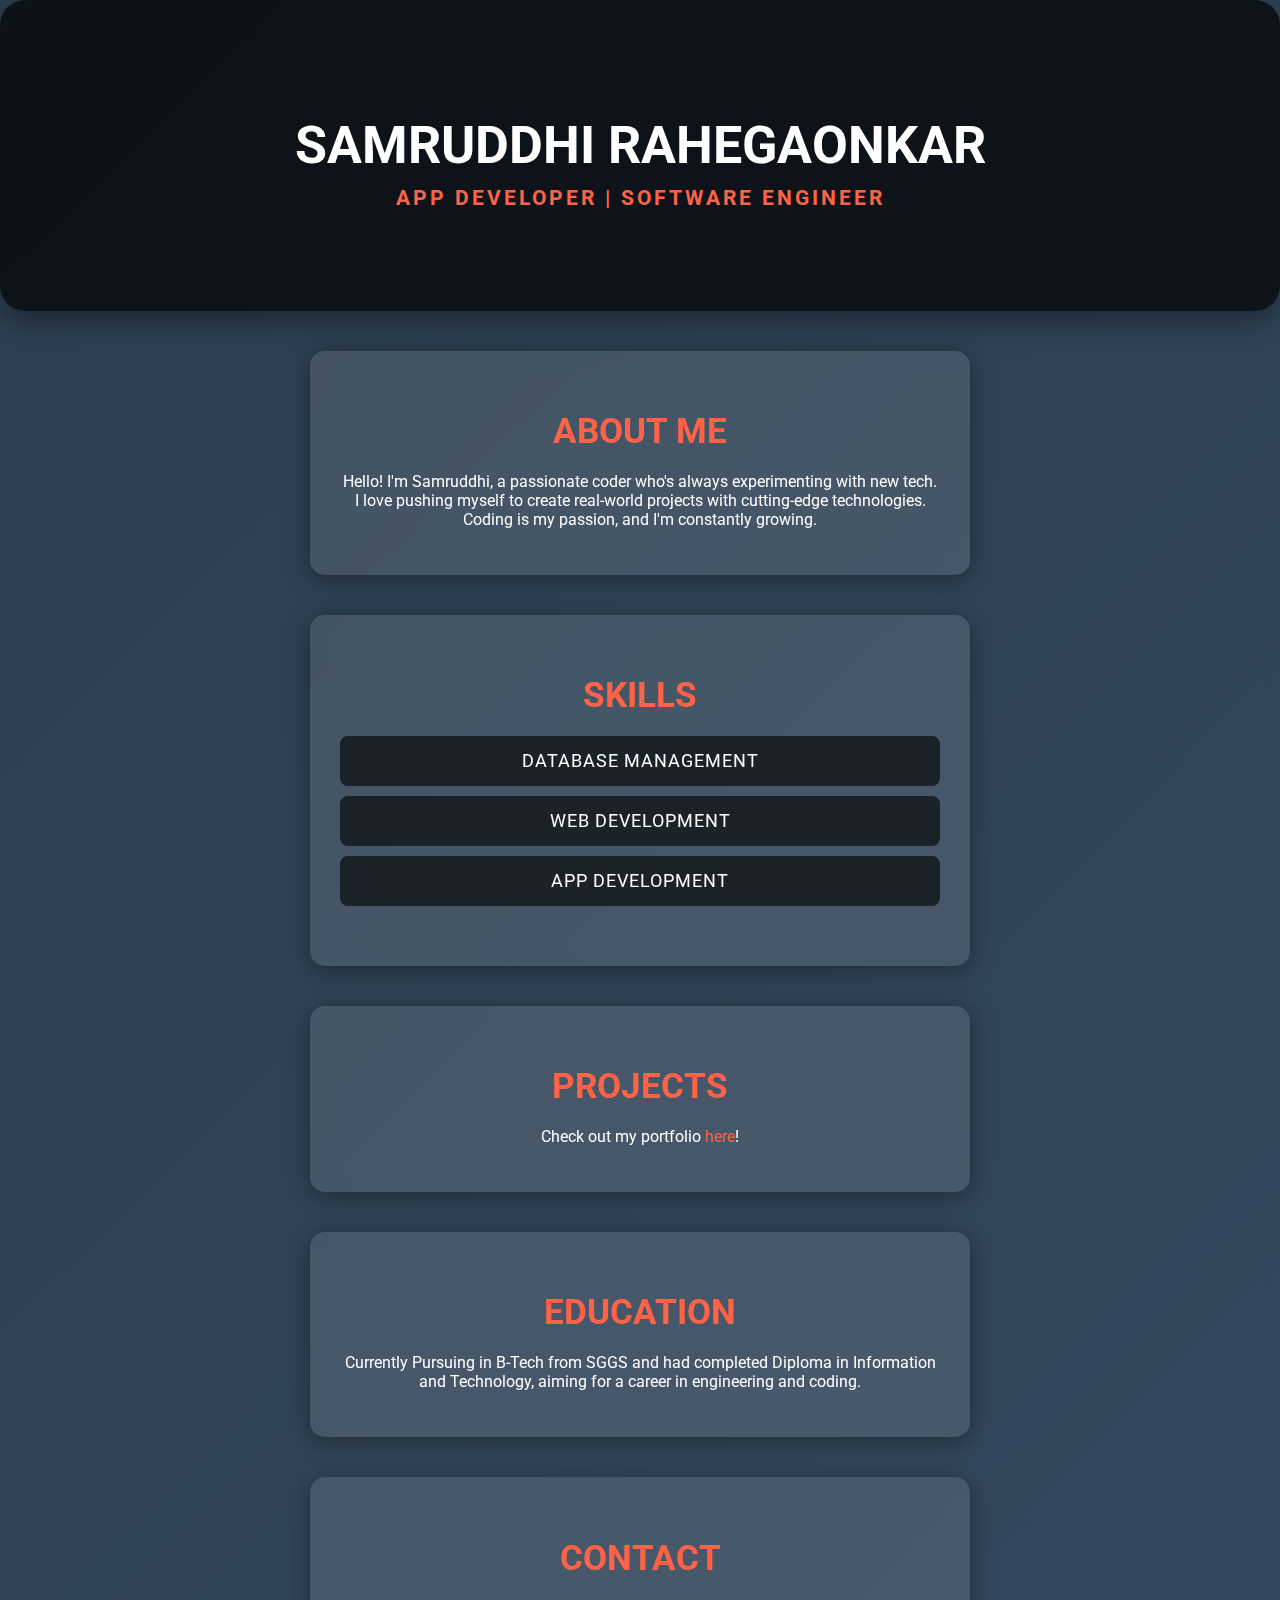
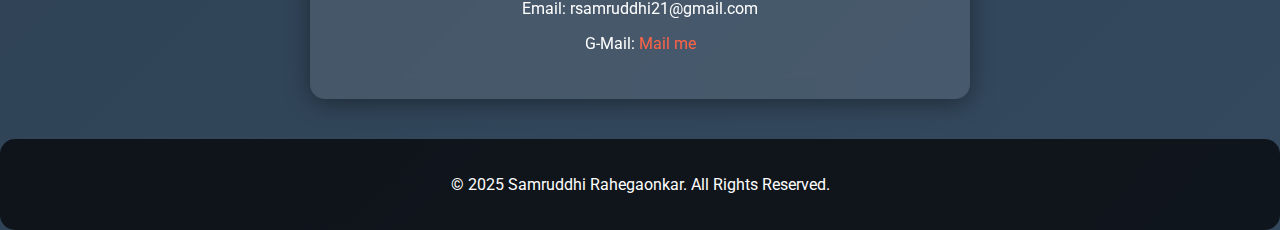
<file: index.html>
<!DOCTYPE html>
<html lang="en">
<head>
    <meta charset="UTF-8">
    <meta name="viewport" content="width=device-width, initial-scale=1.0">
    <title> Samruddhi Rahegaonkar - Portfolio</title>
    <link href="https://fonts.googleapis.com/css2?family=Roboto:wght@400;700&display=swap" rel="stylesheet">
    <link rel="stylesheet" href="style2.css">
</head>
<body>
    <header>
        <h1>Samruddhi Rahegaonkar</h1>
        <p class="tagline">App developer | Software Engineer </p>
    </header>

    <section class="about">
        <h2>About Me</h2>
        <p>Hello! I'm Samruddhi, a passionate coder who's always experimenting with new tech. I love pushing myself to create real-world projects with cutting-edge technologies. Coding is my passion, and I'm constantly growing.</p>
    </section>

    <section class="skills">
        <h2>Skills</h2>
        <ul>
            <li>Database Management </li>
            <li>Web Development</li>
            <li>App Development </li>
        </ul>

            </section>

    <section class="projects">
        <h2>Projects</h2>
        <p>Check out my portfolio <a href="https://samruddhis-portfolio.netlify.app" target="_blank">here</a>!</p>
    </section>

    <section class="education">
        <h2>Education</h2>
        <p>Currently Pursuing in B-Tech from SGGS and had completed Diploma in Information and Technology, aiming for a career in engineering and coding.</p>
    </section>

    <section class="contact">
        <h2>Contact</h2>
        <p>Email: rsamruddhi21@gmail.com </p>
        <p>G-Mail: <a href="https://mail.google.com/mail/u/0/?ogbl#inbox/" target="_blank">Mail me</a></p>
    </section>

    <footer>
        <p>© 2025 Samruddhi Rahegaonkar. All Rights Reserved.</p>
           </footer>
     <script src="script2.js"></script>
</body>
</html>
</file>
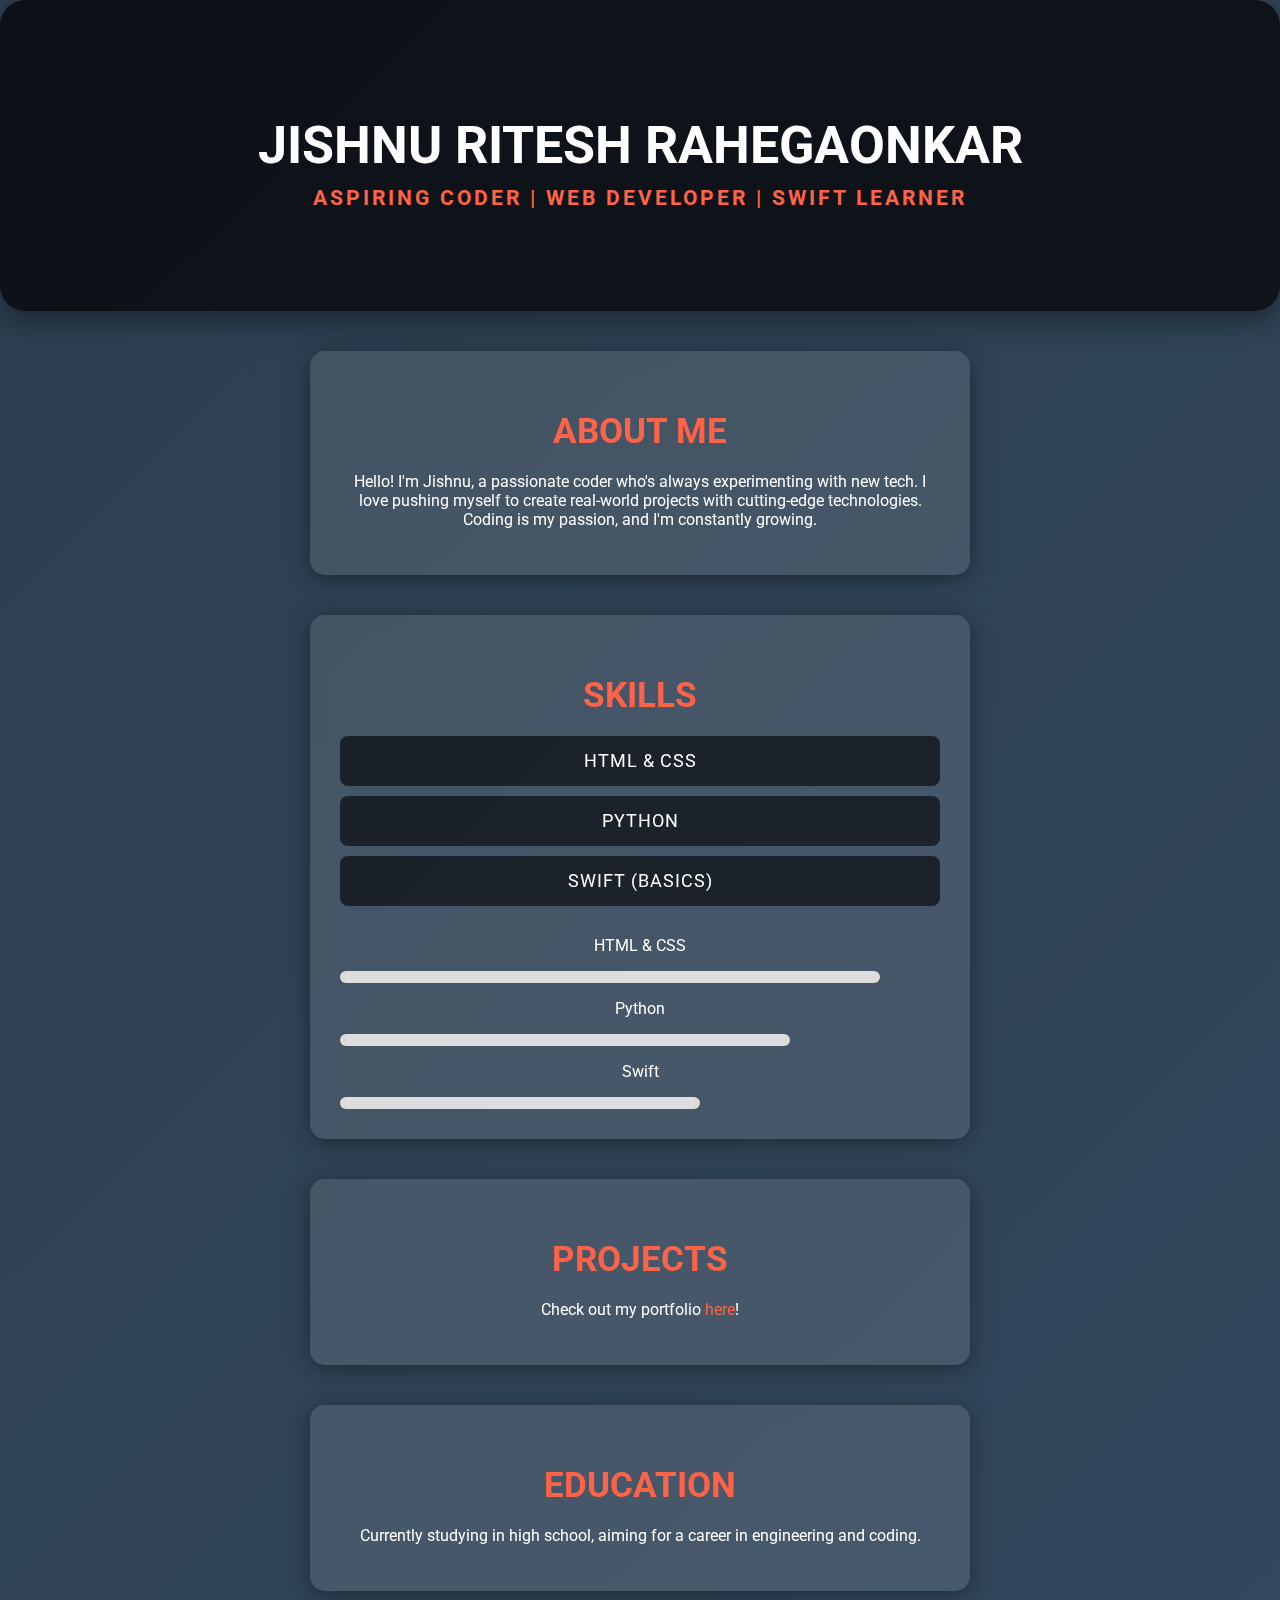
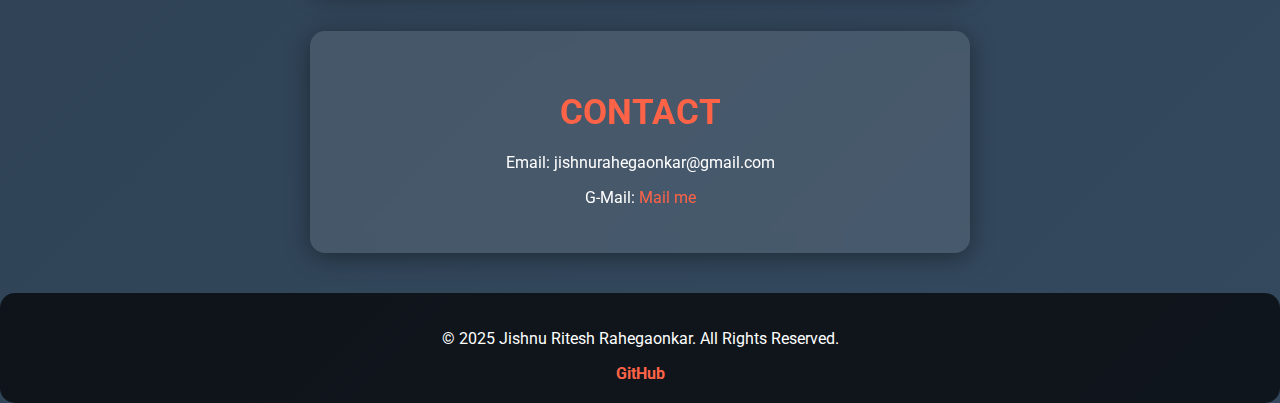
<file: index2.html>
<!DOCTYPE html>
<html lang="en">
<head>
    <meta charset="UTF-8">
    <meta name="viewport" content="width=device-width, initial-scale=1.0">
    <title>Jishnu Ritesh Rahegaonkar - Portfolio</title>
    <link href="https://fonts.googleapis.com/css2?family=Roboto:wght@400;700&display=swap" rel="stylesheet">
    <link rel="stylesheet" href="style2.css">
</head>
<body>
    <header>
        <h1>Jishnu Ritesh Rahegaonkar</h1>
        <p class="tagline">Aspiring Coder | Web Developer | Swift Learner</p>
    </header>

    <section class="about">
        <h2>About Me</h2>
        <p>Hello! I'm Jishnu, a passionate coder who's always experimenting with new tech. I love pushing myself to create real-world projects with cutting-edge technologies. Coding is my passion, and I'm constantly growing.</p>
    </section>

    <section class="skills">
        <h2>Skills</h2>
        <ul>
            <li>HTML & CSS</li>
            <li>Python</li>
            <li>Swift (Basics)</li>
        </ul>

        <div class="skill">
            <p>HTML & CSS</p>
            <div class="progress-bar" style="width: 90%"></div>
        </div>
        <div class="skill">
            <p>Python</p>
            <div class="progress-bar" style="width: 75%"></div>
        </div>
        <div class="skill">
            <p>Swift</p>
            <div class="progress-bar" style="width: 60%"></div>
        </div>
    </section>

    <section class="projects">
        <h2>Projects</h2>
        <p>Check out my portfolio <a href="https://jishnu-portfolio.netlify.app" target="_blank">here</a>!</p>
    </section>

    <section class="education">
        <h2>Education</h2>
        <p>Currently studying in high school, aiming for a career in engineering and coding.</p>
    </section>

    <section class="contact">
        <h2>Contact</h2>
        <p>Email: jishnurahegaonkar@gmail.com</p>
        <p>G-Mail: <a href="https://mail.google.com/mail/u/0/?ogbl#inbox/" target="_blank">Mail me</a></p>
    </section>

    <footer>
        <p>© 2025 Jishnu Ritesh Rahegaonkar. All Rights Reserved.</p>
        <div class="social-links">
        <a href="https://github.com/JishnuDevTech" target="_blank">GitHub</a>
        </div>
   </footer>
     <script src="script2.js"></script>
</body>
</html>
</file>
<file: style2.css>
/* General Styles */
body {
    font-family: 'Roboto', sans-serif;
    margin: 0;
    padding: 0;
    background: linear-gradient(135deg, #2c3e50, #34495e);
    color: #fff;
    text-align: center;
    animation: gradientBG 15s ease infinite;
    overflow-x: hidden;
}

/* Gradient Animation */
@keyframes gradientBG {
    0% { background-position: 0% 50%; }
    50% { background-position: 100% 50%; }
    100% { background-position: 0% 50%; }
}

/* Header */
header {
    background: rgba(0, 0, 0, 0.7);
    color: #fff;
    padding: 80px 20px;
    font-size: 1.3em;
    text-transform: uppercase;
    box-shadow: 0px 10px 30px rgba(0, 0, 0, 0.4);
    border-radius: 25px;
    animation: slideIn 1s ease-out;
}

/* Header Text */
header h1 {
    font-size: 2.5em;
    animation: fadeIn 2s ease-in-out;
    margin-bottom: 0;
}

/* Tagline */
header .tagline {
    font-size: 1em;
    font-weight: bold;
    margin-top: 10px;
    letter-spacing: 3px;
    color: #ff6347;
}

/* Fade in animation */
@keyframes fadeIn {
    0% { opacity: 0; }
    100% { opacity: 1; }
}

/* Section Styles */
section {
    margin: 40px auto;
    padding: 30px;
    max-width: 600px;
    background: rgba(255, 255, 255, 0.1);
    backdrop-filter: blur(8px);
    border-radius: 15px;
    box-shadow: 0px 4px 25px rgba(0, 0, 0, 0.4);
    color: #ffs;
    animation: fadeUp 1.5s ease-in-out;
}

@keyframes fadeUp {
    0% { opacity: 0; transform: translateY(20px); }
    100% { opacity: 1; transform: translateY(0); }
}

section h2 {
    font-size: 2.2em;
    margin-bottom: 20px;
    text-transform: uppercase;
    color: #ff6347;
}

/* Skills List */
ul {
    list-style: none;
    padding: 0;
    margin-bottom: 30px;
}

ul li {
    background: rgba(0, 0, 0, 0.6);
    color: white;
    margin: 10px 0;
    padding: 15px;
    border-radius: 8px;
    font-size: 1.1em;
    text-transform: uppercase;
    letter-spacing: 1px;
    transition: transform 0.3s, background 0.3s;
}

ul li:hover {
    background: #ff6347;
    transform: scale(1.05);
}

/* Progress Bars */
.progress-bar {
    height: 12px;
    border-radius: 8px;
    background: #ddd;
    margin-top: 10px;
    transition: width 1s ease-out;
}

/* Footer */
footer {
    margin-top: 40px;
    padding: 20px;
    background: rgba(0, 0, 0, 0.7);
    color: #fff;
    text-align: center;
    border-radius: 15px;
    animation: fadeInFooter 1s ease-in-out;
}

@keyframes fadeInFooter {
    0% { opacity: 0; }
    100% { opacity: 1; }
}

footer .social-links {
    margin-top: 10px;
}

footer .social-links a {
    color: #ff6347;
    text-decoration: none;
    font-weight: bold;
    margin: 0 15px;
    transition: color 0.3s ease;
}

footer .social-links a:hover {
    color: #fff;
    text-decoration: underline;
}

/* Hover Effects */
a {
    color: #ff6347;
    text-decoration: none;
    transition: color 0.3s ease;
}

a:hover {
    color: #fff;
    text-decoration: underline;
}

/* Responsive Design */
@media screen and (max-width: 768px) {
    header {
        padding: 60px 15px;
    }

    header h1 {
        font-size: 2em;
    }

    section {
        padding: 20px;
        max-width: 90%;
    }

    section h2 {
        font-size: 1.8em;
    }
}
</file>
